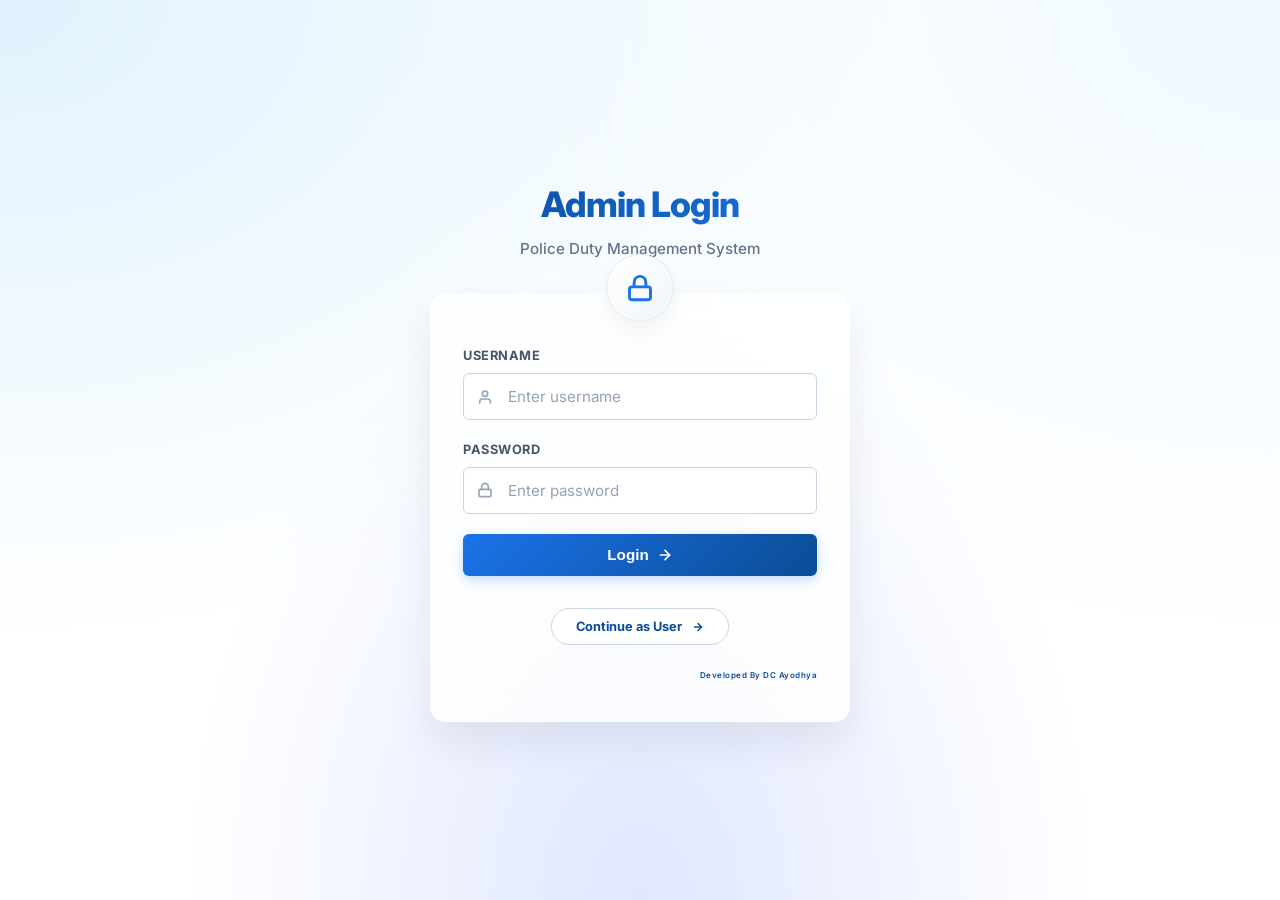
<file: HTML/login.html>
<!DOCTYPE html>
<html lang="en">

<head>
    <meta charset="UTF-8">
    <meta name="viewport" content="width=device-width, initial-scale=1.0">
    <title>Admin Login - Duty Management System</title>
    <!-- Google Fonts -->
    <link href="https://fonts.googleapis.com/css2?family=Inter:wght@300;400;500;600;700;800&display=swap" rel="stylesheet">
    <!-- Link to external CSS -->
    <link rel="stylesheet" href="style.css">
</head>

<body class="login-body">
    <div id="toast-container"></div>

    <div class="login-container">
        <header class="login-header">
            <h2>Admin Login</h2>
            <p>Police Duty Management System</p>
        </header>

        <main class="login-card">
            <!-- Pulsing Protective Emblem -->
            <div class="login-badge" title="Secure Admin Access">
                <svg xmlns="http://www.w3.org/2000/svg" width="28" height="28" viewBox="0 0 24 24" fill="none"
                    stroke="currentColor" stroke-width="2.5" stroke-linecap="round" stroke-linejoin="round">
                    <rect x="3" y="11" width="18" height="11" rx="2" ry="2"></rect>
                    <path d="M7 11V7a5 5 0 0 1 10 0v4"></path>
                </svg>
            </div>

            <form id="loginForm">
                <div class="form-group">
                    <label for="username">Username</label>
                    <div class="input-icon-wrapper">
                        <input type="text" id="username" name="username" placeholder="Enter username" required>
                        <svg xmlns="http://www.w3.org/2000/svg" width="16" height="16" viewBox="0 0 24 24" fill="none"
                            stroke="currentColor" stroke-width="2.5" stroke-linecap="round" stroke-linejoin="round"
                            class="input-icon">
                            <path d="M20 21v-2a4 4 0 0 0-4-4H8a4 4 0 0 0-4 4v2"></path>
                            <circle cx="12" cy="7" r="4"></circle>
                        </svg>
                    </div>
                </div>

                <div class="form-group">
                    <label for="password">Password</label>
                    <div class="input-icon-wrapper">
                        <input type="password" id="password" name="password" placeholder="Enter password" required>
                        <svg xmlns="http://www.w3.org/2000/svg" width="16" height="16" viewBox="0 0 24 24" fill="none"
                            stroke="currentColor" stroke-width="2.5" stroke-linecap="round" stroke-linejoin="round"
                            class="input-icon">
                            <rect x="3" y="11" width="18" height="11" rx="2" ry="2"></rect>
                            <path d="M7 11V7a5 5 0 0 1 10 0v4"></path>
                        </svg>
                    </div>
                </div>

                <div class="login-form-actions">
                    <button type="submit" class="btn-login" id="btnLogin">
                        Login
                        <svg xmlns="http://www.w3.org/2000/svg" width="16" height="16" viewBox="0 0 24 24" fill="none"
                            stroke="currentColor" stroke-width="2.5" stroke-linecap="round" stroke-linejoin="round"
                            style="margin-left: 8px;">
                            <line x1="5" y1="12" x2="19" y2="12"></line>
                            <polyline points="12 5 19 12 12 19"></polyline>
                        </svg>
                    </button>
                </div>
            </form>

            <div class="login-links">
                <a href="index.html" class="user-link" onclick="sessionStorage.setItem('isUserLoggedIn', 'true')">
                    Continue as User
                    <svg xmlns="http://www.w3.org/2000/svg" width="12" height="12" viewBox="0 0 24 24" fill="none"
                        stroke="currentColor" stroke-width="3" stroke-linecap="round" stroke-linejoin="round"
                        style="margin-left: 4px;">
                        <line x1="5" y1="12" x2="19" y2="12"></line>
                        <polyline points="12 5 19 12 12 19"></polyline>
                    </svg>
                </a>
                <p class="developer-credit">Developed By DC Ayodhya</p>
            </div>
        </main>
    </div>

    <!-- Link to external JS -->
    <script src="login.js"></script>
</body>

</html>
</file>
<file: HTML/style.css>
:root {
    --primary-color: #0b4c96;
    /* Dark corporate blue */
    --primary-hover: #083b75;
    --primary-light: rgba(11, 76, 150, 0.08);
    --secondary-color: #f8fafc;
    --secondary-hover: #f1f5f9;
    --info-color: #1b73e8;
    /* Vibrant Google/CEIR active blue */
    --info-hover: #155cb0;
    --success-color: #28a745;
    /* Clean green matching screenshot */
    --success-hover: #218838;
    --danger-color: #ef4444;
    --danger-hover: #dc2626;
    --text-main: #212529;
    /* Dark gray for high contrast */
    --text-muted: #6c757d;
    --bg-color: #f5f6f9;
    /* Soft background */
    --card-bg: #ffffff;
    --border-color: #ced4da;
    --border-radius: 6px;
    --transition: all 0.2s ease-in-out;
    --shadow: 0 2px 4px rgba(0, 0, 0, 0.04);
}

* {
    margin: 0;
    padding: 0;
    box-sizing: border-box;
}

body {
    font-family: 'Inter', sans-serif;
    background-color: var(--bg-color);
    color: var(--text-main);
    line-height: 1.5;
    min-height: 100vh;
    overflow-x: hidden;
}

/* ==========================================================================
   Dashboard App Layout
   ========================================================================== */

.app-layout {
    display: flex;
    flex-direction: column;
    min-height: 100vh;
    transition: var(--transition);
}

/* Desktop layout adjustment when sidebar is visible */
@media (min-width: 992px) {
    .app-layout {
        padding-left: 280px;
        /* Space for the persistent left sidebar */
    }
}

/* ==========================================================================
   Left Sidebar Navigation (CEIR Dark Blue Theme)
   ========================================================================== */

.sidebar {
    position: fixed;
    top: 0;
    left: -280px;
    /* Hidden by default on mobile/tablet */
    width: 280px;
    height: 100%;
    background-color: var(--primary-color);
    z-index: 2000;
    transition: all 0.3s cubic-bezier(0.16, 1, 0.3, 1);
    display: flex;
    flex-direction: column;
    box-shadow: 4px 0 15px rgba(0, 0, 0, 0.05);
}

@media (min-width: 992px) {
    .sidebar {
        left: 0;
        /* Permanently open on desktop */
    }
}

.sidebar.open {
    left: 0;
    /* Slides open on mobile */
}

/* Sidebar Logo & Branding */
.sidebar-logo {
    display: flex;
    align-items: center;
    gap: 0.75rem;
    padding: 1.5rem;
    background-color: rgba(0, 0, 0, 0.15);
    border-bottom: 1px solid rgba(255, 255, 255, 0.08);
}

.logo-icon {
    font-size: 1.8rem;
    background: #ffffff;
    width: 42px;
    height: 42px;
    border-radius: 50%;
    display: flex;
    align-items: center;
    justify-content: center;
    box-shadow: 0 2px 6px rgba(0, 0, 0, 0.1);
}

.logo-text h2 {
    font-size: 1.05rem;
    font-weight: 800;
    color: #ffffff;
    letter-spacing: 0.2px;
    line-height: 1.2;
}

.logo-text p {
    font-size: 0.75rem;
    color: rgba(255, 255, 255, 0.7);
    font-weight: 500;
}

/* Sidebar Navigation Items */
.sidebar-menu {
    list-style: none;
    display: flex;
    flex-direction: column;
    padding: 1.5rem 0.75rem;
    gap: 0.4rem;
    height: 100%;
}

.sidebar-item {
    display: flex;
    align-items: center;
    gap: 0.85rem;
    padding: 0.8rem 1.25rem;
    border-radius: 8px !important;
    color: rgba(255, 255, 255, 0.8);
    text-decoration: none;
    font-weight: 500;
    font-size: 0.9rem;
    cursor: pointer;
    transition: var(--transition);
    background: transparent;
    border: none;
    text-align: left;
}

.sidebar-item svg {
    opacity: 0.85;
    transition: var(--transition);
}

.sidebar-item:hover {
    background-color: rgba(255, 255, 255, 0.08) !important;
    color: #ffffff !important;
    transform: translateX(4px);
}

.sidebar-item.active {
    background: linear-gradient(135deg, var(--info-color) 0%, #155cb0 100%) !important;
    color: #ffffff !important;
    font-weight: 700;
    box-shadow: 0 4px 12px rgba(27, 115, 232, 0.25) !important;
}

.sidebar-item.active svg {
    opacity: 1;
    transform: scale(1.05);
}

/* Left Sidebar Background Overlay (Mobile Only) */
.sidebar-overlay {
    position: fixed;
    top: 0;
    left: 0;
    width: 100%;
    height: 100%;
    background-color: rgba(0, 0, 0, 0.4);
    z-index: 1999;
    opacity: 0;
    visibility: hidden;
    transition: var(--transition);
}

.sidebar-overlay.show {
    opacity: 1;
    visibility: visible;
}

/* ==========================================================================
   Top Header Bar
   ========================================================================== */

.top-header {
    background-color: #ffffff;
    border-bottom: 1px solid #e2e8f0;
    height: 70px;
    padding: 0 2rem;
    display: flex;
    justify-content: space-between;
    align-items: center;
    position: sticky;
    top: 0;
    z-index: 1000;
}

.header-left {
    display: flex;
    align-items: center;
}

/* Breadcrumbs (Home / System Statistics) */
.breadcrumbs {
    display: flex;
    align-items: center;
    gap: 0.5rem;
    font-size: 0.85rem;
    color: var(--text-muted);
    font-weight: 500;
    margin-left: 3.5rem;
    /* Leaves space for the fixed left button */
}

@media (min-width: 992px) {
    .breadcrumbs {
        margin-left: 0;
        /* Pulls back to start when left button floats off */
    }
}

.breadcrumb-separator {
    color: #ced4da;
}

.breadcrumb-item.active {
    color: var(--text-main);
    font-weight: 600;
}

.header-right {
    display: flex;
    align-items: center;
    gap: 1.5rem;
}

.welcome-user {
    font-size: 0.85rem;
    color: var(--text-muted);
    font-weight: 500;
}

/* ==========================================================================
   Header Toggle and Action Controls
   ========================================================================== */

/* Hamburger Button at Top-Left */
.btn-menu {
    background: #ffffff;
    border: 1px solid #ced4da;
    border-radius: 4px;
    width: 38px;
    height: 34px;
    display: inline-flex;
    align-items: center;
    justify-content: center;
    cursor: pointer;
    color: #495057;
    transition: var(--transition);
    box-shadow: 0 1px 3px rgba(0, 0, 0, 0.05);
    outline: none;
}

.btn-menu:hover {
    background-color: var(--secondary-hover);
    color: var(--primary-color);
    border-color: var(--text-muted);
}

.btn-menu:active {
    transform: scale(0.95);
}

/* Logout Button */
.btn-logout {
    background: #ffffff !important;
    border: 1px solid #ced4da !important;
    border-radius: 4px !important;
    padding: 0.45rem 1.25rem !important;
    font-size: 0.85rem !important;
    color: #495057 !important;
    font-weight: 600 !important;
    cursor: pointer;
    display: inline-flex;
    align-items: center;
    justify-content: center;
    transition: var(--transition);
    box-shadow: 0 1px 3px rgba(0, 0, 0, 0.05);
}

.btn-logout:hover {
    background-color: #fee2e2 !important;
    border-color: #fca5a5 !important;
    color: var(--danger-color) !important;
}

.btn-logout:active {
    transform: scale(0.95);
}

/* ==========================================================================
   Admin Stats Panel
   ========================================================================== */

.main-content {
    background: radial-gradient(at 0% 0%, #f0f9ff 0px, transparent 50%),
                radial-gradient(at 100% 0%, #fef3c7 0px, transparent 50%),
                #f8fafc;
    padding: 2.5rem 2rem;
    width: 100%;
    min-height: calc(100vh - var(--header-height));
    transition: var(--transition);
}

.dashboard-stats {
    margin-bottom: 2.5rem;
    animation: fadeIn 0.3s ease;
    max-width: 800px;
    margin-left: auto;
    margin-right: auto;
}

.stats-grid {
    display: grid;
    grid-template-columns: repeat(2, 1fr);
    gap: 1.5rem;
}

@media (max-width: 576px) {
    .stats-grid {
        grid-template-columns: 1fr;
    }
}

.stat-card {
    background: rgba(255, 255, 255, 0.9) !important;
    backdrop-filter: blur(10px);
    -webkit-backdrop-filter: blur(10px);
    border: 1px solid rgba(226, 232, 240, 0.8) !important;
    box-shadow: 0 10px 25px rgba(15, 23, 42, 0.03) !important;
    border-radius: 16px !important;
    padding: 1.75rem 2rem !important;
    display: flex;
    align-items: center;
    gap: 1.5rem;
    transition: var(--transition);
}

.stat-card:hover {
    transform: translateY(-2px);
    box-shadow: 0 15px 30px rgba(15, 23, 42, 0.06) !important;
}

.stat-icon {
    width: 48px;
    height: 48px;
    border-radius: 12px;
    display: flex;
    align-items: center;
    justify-content: center;
    flex-shrink: 0;
}

.icon-personnel {
    background-color: #ebf5fe;
    color: var(--info-color);
}

.icon-stations {
    background-color: #e6f4ea;
    color: var(--success-color);
}

.stat-info {
    display: flex;
    flex-direction: column;
}

.stat-label {
    font-size: 0.75rem;
    font-weight: 700;
    color: var(--text-muted);
    text-transform: uppercase;
    letter-spacing: 0.5px;
}

.stat-value {
    font-size: 1.6rem;
    font-weight: 800;
    color: var(--text-main);
    line-height: 1.2;
}

/* ==========================================================================
   High-Fidelity CEIR System Statistics Form Card
   ========================================================================== */

.ceir-card {
    background-color: rgba(255, 255, 255, 0.9) !important;
    backdrop-filter: blur(10px);
    -webkit-backdrop-filter: blur(10px);
    border: 1px solid rgba(187, 222, 251, 0.6) !important;
    border-radius: 16px !important;
    padding: 3rem 2.5rem !important;
    max-width: 800px;
    margin: 1.5rem auto;
    box-shadow: 0 10px 30px rgba(11, 76, 150, 0.04) !important;
    transition: var(--transition);
}

.ceir-card:hover {
    box-shadow: 0 15px 35px rgba(11, 76, 150, 0.06) !important;
    transform: translateY(-2px);
}

.ceir-card-header {
    text-align: center;
    margin-bottom: 2.5rem;
}

.ceir-card-header h2 {
    font-size: 1.8rem;
    font-weight: 800;
    color: #0b4c96;
    letter-spacing: -0.5px;
}

/* Form Row Grid System matching references */
.ceir-form {
    display: flex;
    flex-direction: column;
    gap: 1.25rem;
}

.ceir-row {
    display: flex;
    flex-direction: row;
    align-items: center;
}

@media (max-width: 576px) {
    .ceir-row {
        flex-direction: column;
        align-items: flex-start;
        gap: 0.4rem;
    }
}

.ceir-label {
    flex: 0 0 30%;
    /* 30% Width on left side */
    font-weight: 600;
    font-size: 0.9rem;
    color: #495057;
    text-align: left;
}

.ceir-value {
    flex: 0 0 70%;
    /* 70% Width on right side */
    width: 100%;
}

.ceir-value.static-text {
    font-weight: 600;
    font-size: 0.95rem;
    color: #212529;
    padding: 0.5rem 0;
}

/* Input Fields inside CEIR Value block */
.ceir-value input[type="text"],
.ceir-value select {
    width: 100%;
    padding: 0.75rem 1rem !important;
    font-size: 0.9rem;
    font-family: 'Inter', sans-serif;
    border: 1.5px solid #cbd5e1 !important;
    border-radius: 8px !important;
    background-color: #ffffff;
    color: #0f172a !important;
    transition: var(--transition) !important;
    outline: none;
    box-shadow: inset 0 1px 2px rgba(0, 0, 0, 0.01) !important;
}

.ceir-value input:focus,
.ceir-value select:focus {
    border-color: var(--info-color) !important;
    background-color: #ffffff !important;
    box-shadow: 0 0 0 4px rgba(27, 115, 232, 0.1) !important;
}

/* Select wrapper styled elegantly */
.ceir-select-wrapper {
    position: relative;
    width: 100%;
}

.ceir-select-wrapper select {
    appearance: none;
    -webkit-appearance: none;
    padding-right: 2.25rem !important;
}

.ceir-select-wrapper::after {
    content: '\25BC';
    font-size: 0.7rem;
    color: #94a3b8;
    position: absolute;
    right: 1rem;
    top: 50%;
    transform: translateY(-50%);
    pointer-events: none;
}

/* Form Submit and Reset Buttons Bar */
.ceir-actions {
    display: flex;
    justify-content: center;
    gap: 1rem;
    margin-top: 2rem;
    flex-wrap: wrap;
}

.btn-ceir-submit {
    background: linear-gradient(135deg, var(--success-color) 0%, #1e7e34 100%) !important;
    color: #ffffff;
    border: none;
    border-radius: 8px !important;
    padding: 0.75rem 2rem !important;
    font-size: 0.95rem;
    font-weight: 700 !important;
    cursor: pointer;
    display: inline-flex;
    align-items: center;
    justify-content: center;
    transition: var(--transition);
    box-shadow: 0 4px 12px rgba(40, 167, 69, 0.2);
}

.btn-ceir-submit:hover {
    background: linear-gradient(135deg, #218838 0%, #1c7430 100%) !important;
    transform: translateY(-1px);
    box-shadow: 0 6px 18px rgba(40, 167, 69, 0.3);
}

.btn-ceir-submit:active {
    transform: translateY(0);
}

.btn-ceir-reset {
    background-color: #ffffff !important;
    color: #475569 !important;
    border: 1.5px solid #cbd5e1 !important;
    border-radius: 8px !important;
    padding: 0.75rem 2rem !important;
    font-size: 0.95rem;
    font-weight: 600 !important;
    cursor: pointer;
    transition: var(--transition);
    display: inline-flex;
    align-items: center;
    justify-content: center;
}

.btn-ceir-reset:hover {
    background-color: #f8fafc !important;
    color: #0f172a !important;
    border-color: #94a3b8 !important;
}

.btn-ceir-reset:active {
    transform: translateY(0);
}

/* ==========================================================================
   Report Directory Section
   ========================================================================== */

.report-section {
    max-width: 800px;
    margin: 3rem auto;
    background-color: rgba(255, 255, 255, 0.9) !important;
    backdrop-filter: blur(10px);
    -webkit-backdrop-filter: blur(10px);
    border: 1px solid rgba(226, 232, 240, 0.8) !important;
    border-radius: 16px !important;
    padding: 2.5rem !important;
    box-shadow: 0 10px 30px rgba(15, 23, 42, 0.03) !important;
}

.report-section.hidden {
    display: none !important;
}

.report-header {
    display: flex;
    justify-content: space-between;
    align-items: center;
    border-bottom: 1.5px solid #e2e8f0;
    padding-bottom: 1.5rem;
    margin-bottom: 2rem;
    flex-wrap: wrap;
    gap: 1rem;
}

.report-header h3 {
    font-size: 1.25rem;
    font-weight: 800;
    color: var(--primary-color);
    letter-spacing: -0.5px;
}

.filter-group {
    display: flex;
    align-items: center;
    gap: 0.75rem;
}

.filter-group label {
    font-size: 0.85rem;
    font-weight: 600;
    color: var(--text-muted);
}

.filter-group select {
    padding: 0.55rem 2.25rem 0.55rem 1rem !important;
    font-size: 0.85rem;
    border-radius: 8px !important;
    border: 1.5px solid #cbd5e1 !important;
    background-color: #ffffff;
    outline: none;
    color: #475569 !important;
    font-weight: 600;
}

.report-container {
    display: flex;
    flex-direction: column;
    gap: 1rem;
}

/* Directory Report Card */
.report-card {
    background-color: #ffffff;
    border: 1px solid #e2e8f0;
    border-radius: 12px !important;
    padding: 1.5rem !important;
    transition: var(--transition);
    position: relative;
    box-shadow: 0 4px 10px rgba(0, 0, 0, 0.01);
}

.report-card:hover {
    box-shadow: 0 8px 20px rgba(11, 76, 150, 0.05);
    transform: translateY(-2px);
    border-color: rgba(11, 76, 150, 0.2);
}

.report-card-header {
    display: flex;
    justify-content: space-between;
    align-items: center;
    border-bottom: 1.5px solid #f1f5f9;
    padding-bottom: 0.85rem;
    margin-bottom: 1rem;
}

.report-card-header h4 {
    font-size: 0.95rem;
    font-weight: 700;
    color: var(--primary-color);
}

.report-actions {
    display: flex;
    gap: 0.5rem;
}

.action-btn {
    border: 1px solid transparent;
    border-radius: 4px;
    padding: 0.35rem 0.75rem;
    font-size: 0.8rem;
    font-weight: 600;
    cursor: pointer;
    transition: var(--transition);
    display: inline-flex;
    align-items: center;
    gap: 0.35rem;
}

.edit-btn {
    background-color: #ebf5fe;
    color: var(--info-color);
    border-color: #bbdefb;
}

.edit-btn:hover {
    background-color: var(--info-color);
    color: #ffffff;
}

.delete-btn {
    background-color: #fee2e2;
    color: var(--danger-color);
    border-color: #fca5a5;
}

.delete-btn:hover {
    background-color: var(--danger-color);
    color: #ffffff;
}

.report-card-body p {
    font-size: 0.85rem;
    color: #495057;
    margin-bottom: 0.4rem;
}

.report-card-body p strong {
    color: #212529;
    font-weight: 600;
}

/* ==========================================================================
   Modals & Backdrop styles
   ========================================================================== */

.modal {
    position: fixed;
    top: 0;
    left: 0;
    width: 100%;
    height: 100%;
    background-color: rgba(15, 23, 42, 0.4);
    backdrop-filter: blur(4px);
    -webkit-backdrop-filter: blur(4px);
    display: flex;
    align-items: center;
    justify-content: center;
    z-index: 3000;
    transition: var(--transition);
}

.modal.hidden {
    opacity: 0;
    visibility: hidden;
    pointer-events: none;
}

.modal-content {
    background: #ffffff;
    border: 1px solid rgba(226, 232, 240, 0.8) !important;
    border-radius: 16px !important;
    width: 90%;
    max-width: 500px;
    padding: 2.5rem 2rem !important;
    box-shadow: 0 20px 50px rgba(15, 23, 42, 0.1) !important;
    position: relative;
    animation: zoomIn 0.25s ease-out;
}

.modal-header {
    display: flex;
    justify-content: space-between;
    align-items: center;
    border-bottom: 1.5px solid #e2e8f0;
    padding-bottom: 1rem;
    margin-bottom: 1.5rem;
}

.modal-header h3 {
    font-size: 1.25rem;
    font-weight: 800;
    color: var(--primary-color);
    letter-spacing: -0.5px;
}

.close-btn {
    background: none;
    border: none;
    font-size: 1.5rem;
    font-weight: 700;
    cursor: pointer;
    color: var(--text-muted);
    transition: var(--transition);
    line-height: 1;
}

.close-btn:hover {
    color: var(--text-main);
}

/* Input styles inside modal standard forms */
.form-group {
    margin-bottom: 1.25rem;
}

.form-group label {
    display: block;
    margin-bottom: 0.5rem;
    font-size: 0.8rem;
    font-weight: 700;
    text-transform: uppercase;
    letter-spacing: 0.5px;
    color: #475569;
}

.form-group input,
.form-group select {
    width: 100%;
    padding: 0.75rem 1rem !important;
    font-size: 0.9rem;
    font-family: 'Inter', sans-serif;
    border: 1.5px solid #cbd5e1 !important;
    border-radius: 8px !important;
    background-color: #ffffff;
    color: #0f172a !important;
    transition: var(--transition) !important;
    outline: none;
}

.form-group input:focus,
.form-group select:focus {
    border-color: var(--info-color) !important;
    box-shadow: 0 0 0 4px rgba(27, 115, 232, 0.1) !important;
}

.button-group {
    display: flex;
    justify-content: flex-end;
    gap: 0.75rem;
    margin-top: 2rem;
}

.btn {
    border: 1px solid transparent;
    border-radius: 8px !important;
    padding: 0.75rem 1.75rem !important;
    font-size: 0.9rem;
    font-weight: 600;
    cursor: pointer;
    transition: var(--transition);
    display: inline-flex;
    align-items: center;
    justify-content: center;
}

.btn-primary {
    background: linear-gradient(135deg, var(--info-color) 0%, #155cb0 100%) !important;
    color: #ffffff !important;
    box-shadow: 0 4px 12px rgba(27, 115, 232, 0.2);
    font-weight: 700 !important;
}

.btn-primary:hover {
    background: linear-gradient(135deg, #155cb0 0%, #0d4a91 100%) !important;
    transform: translateY(-1px);
    box-shadow: 0 6px 18px rgba(27, 115, 232, 0.3);
}

.btn-outline {
    background-color: #ffffff !important;
    color: #475569 !important;
    border: 1.5px solid #cbd5e1 !important;
}

.btn-outline:hover {
    background-color: #f8fafc !important;
    color: #0f172a !important;
    border-color: #94a3b8 !important;
}

/* Loader Styles */
.loader-container {
    display: flex;
    flex-direction: column;
    align-items: center;
    padding: 2rem 0;
    gap: 0.75rem;
    color: var(--text-muted);
}

.loader {
    border: 3px solid #f3f3f3;
    border-top: 3px solid var(--info-color);
    border-radius: 50%;
    width: 30px;
    height: 30px;
    animation: spin 1s linear infinite;
}

@keyframes spin {
    0% {
        transform: rotate(0deg);
    }

    100% {
        transform: rotate(360deg);
    }
}

/* Error message styles */
.error-message {
    text-align: center;
    color: var(--danger-color);
    padding: 1.5rem;
    font-size: 0.9rem;
    font-weight: 500;
}

/* Toaster Container for Warnings */
#toast-container {
    position: fixed;
    bottom: 24px;
    right: 24px;
    z-index: 9999;
    display: flex;
    flex-direction: column;
    gap: 10px;
}

.toast {
    background: #ffffff;
    border-left: 4px solid var(--info-color);
    box-shadow: 0 4px 12px rgba(15, 23, 42, 0.1);
    color: var(--text-main);
    padding: 1rem 1.5rem;
    border-radius: 4px;
    font-weight: 600;
    font-size: 0.85rem;
    display: flex;
    align-items: center;
    justify-content: space-between;
    min-width: 280px;
    animation: slideInRight 0.35s cubic-bezier(0.175, 0.885, 0.32, 1.275);
}

.toast.success {
    border-left-color: var(--success-color);
}

.toast.error {
    border-left-color: var(--danger-color);
}

.toast.info {
    border-left-color: var(--info-color);
}

/* ==========================================================================
   Developer credits (adapted to bottom right of login page)
   ========================================================================== */

.developer-credit {
    margin-top: 1.5rem;
    font-size: 0.7rem;
    color: var(--text-muted);
    font-weight: 600;
    text-align: right;
    display: block;
    letter-spacing: 0.5px;
}

/* ==========================================================================
   Animations
   ========================================================================== */

@keyframes fadeIn {
    from {
        opacity: 0;
        transform: translateY(-8px);
    }

    to {
        opacity: 1;
        transform: translateY(0);
    }
}

@keyframes zoomIn {
    from {
        opacity: 0;
        transform: scale(0.95);
    }

    to {
        opacity: 1;
        transform: scale(1);
    }
}

@keyframes slideInRight {
    from {
        transform: translateX(100%);
        opacity: 0;
    }

    to {
        transform: translateX(0);
        opacity: 1;
    }
}

/* Utility Utilities */
.d-none {
    display: none !important;
}

/* ==========================================================================
   Ultra-Premium Light Glassmorphic Login Styles
   ========================================================================== */

.login-body {
    background: radial-gradient(at 0% 0%, #e0f2fe 0px, transparent 50%),
        radial-gradient(at 100% 0%, #f0f9ff 0px, transparent 50%),
        radial-gradient(at 50% 100%, #e0e7ff 0px, transparent 50%),
        #ffffff;
    color: #1e293b;
    display: flex;
    align-items: center;
    justify-content: center;
    min-height: 100vh;
    padding: 1.5rem;
}

.login-container {
    max-width: 420px;
    width: 100%;
    animation: fadeIn 0.4s ease-out;
}

.login-header {
    text-align: center;
    margin-bottom: 2rem;
}

.login-header h2 {
    font-size: 2.2rem;
    font-weight: 800;
    letter-spacing: -1px;
    background: linear-gradient(135deg, #0b4c96 0%, #1b73e8 100%);
    -webkit-background-clip: text;
    background-clip: text;
    -webkit-text-fill-color: transparent;
    margin-bottom: 0.5rem;
}

.login-header p {
    color: #64748b;
    font-size: 0.95rem;
    font-weight: 500;
}

.login-card {
    background: rgba(255, 255, 255, 0.8) !important;
    backdrop-filter: blur(20px) !important;
    -webkit-backdrop-filter: blur(20px) !important;
    border: 1px solid rgba(255, 255, 255, 0.7) !important;
    box-shadow: 0 20px 40px rgba(15, 23, 42, 0.08) !important;
    width: 100%;
    border-radius: 16px !important;
    padding: 3rem 2rem 2.5rem 2rem !important;
    /* Added more top padding for emblem overlay */
    margin-bottom: 0 !important;
    position: relative;
}

/* Pulsing Shield Lock Badge (Light Theme) */
.login-badge {
    width: 68px;
    height: 68px;
    background: linear-gradient(135deg, #ffffff 0%, #f1f5f9 100%);
    border: 1.5px solid #e2e8f0;
    border-radius: 50%;
    display: flex;
    align-items: center;
    justify-content: center;
    margin: -5.5rem auto 1.5rem auto;
    /* Overlaps card top beautifully! */
    box-shadow: 0 10px 20px rgba(15, 23, 42, 0.05);
    color: #1b73e8;
    backdrop-filter: blur(10px);
    -webkit-backdrop-filter: blur(10px);
    animation: pulseGlowLight 2s infinite ease-in-out;
}

@keyframes pulseGlowLight {
    0% {
        box-shadow: 0 0 0 0 rgba(27, 115, 232, 0.2), 0 10px 20px rgba(15, 23, 42, 0.05);
    }

    70% {
        box-shadow: 0 0 0 15px rgba(27, 115, 232, 0), 0 10px 20px rgba(15, 23, 42, 0.05);
    }

    100% {
        box-shadow: 0 0 0 0 rgba(27, 115, 232, 0), 0 10px 20px rgba(15, 23, 42, 0.05);
    }
}

.login-card .form-group label {
    color: #475569 !important;
    /* Soft gray for light background label */
    font-size: 0.8rem;
    letter-spacing: 0.5px;
    text-transform: uppercase;
}

/* Input Icon Wrapper Logic */
.input-icon-wrapper {
    position: relative;
    width: 100%;
}

.input-icon-wrapper .input-icon {
    position: absolute;
    left: 14px;
    top: 50%;
    transform: translateY(-50%);
    color: #94a3b8;
    pointer-events: none;
    transition: var(--transition);
}

.login-card .form-group input {
    background: #ffffff !important;
    border: 1px solid #cbd5e1 !important;
    color: #0f172a !important;
    /* Clean dark text for user typing */
    border-radius: 6px !important;
    padding: 0.8rem 1rem 0.8rem 2.75rem !important;
    /* Left padding added for icon room! */
    font-size: 0.95rem !important;
    transition: var(--transition);
    box-shadow: inset 0 1px 2px rgba(0, 0, 0, 0.02) !important;
    width: 100%;
}

.login-card .form-group input::placeholder {
    color: #94a3b8 !important;
}

.login-card .form-group input:focus {
    background: #ffffff !important;
    border-color: var(--info-color) !important;
    box-shadow: 0 0 0 3px rgba(27, 115, 232, 0.15) !important;
}

/* Glow SVG icon when input is active */
.login-card .form-group input:focus+.input-icon {
    color: var(--info-color) !important;
}

.btn-login {
    width: 100%;
    background: linear-gradient(135deg, #1b73e8 0%, #0b4c96 100%) !important;
    border: none !important;
    border-radius: 6px !important;
    color: #ffffff !important;
    padding: 0.8rem !important;
    font-weight: 700 !important;
    font-size: 0.95rem !important;
    cursor: pointer;
    transition: var(--transition) !important;
    box-shadow: 0 4px 12px rgba(27, 115, 232, 0.25) !important;
    display: inline-flex;
    align-items: center;
    justify-content: center;
}

.btn-login:hover {
    transform: translateY(-1px);
    box-shadow: 0 6px 18px rgba(27, 115, 232, 0.4) !important;
    background: linear-gradient(135deg, #155cb0 0%, #083b75 100%) !important;
}

.btn-login:active {
    transform: translateY(0);
}

.login-links {
    margin-top: 2rem;
    display: flex;
    flex-direction: column;
    align-items: center;
    gap: 1rem;
}

/* User redirection button styled as a white glass pill button */
.user-link {
    color: #0b4c96 !important;
    background: #ffffff !important;
    border: 1px solid #cbd5e1 !important;
    border-radius: 50px !important;
    padding: 0.5rem 1.5rem !important;
    text-decoration: none;
    font-weight: 700;
    font-size: 0.8rem !important;
    transition: var(--transition);
    display: inline-flex;
    align-items: center;
    gap: 0.35rem;
    box-shadow: 0 2px 4px rgba(0, 0, 0, 0.02);
}

.user-link:hover {
    background: #f1f5f9 !important;
    border-color: #94a3b8 !important;
    color: #1b73e8 !important;
    transform: translateY(-1px);
    box-shadow: 0 4px 8px rgba(0, 0, 0, 0.05);
}

.user-link:active {
    transform: translateY(0);
}

.login-links .developer-credit {
    font-size: 0.5rem !important;
    color: #0b4c96 !important;
    letter-spacing: 0.5px;
    margin-top: 0.5rem;
    align-self: flex-end !important;
    text-align: right !important;
    width: 100%;
}
</file>
